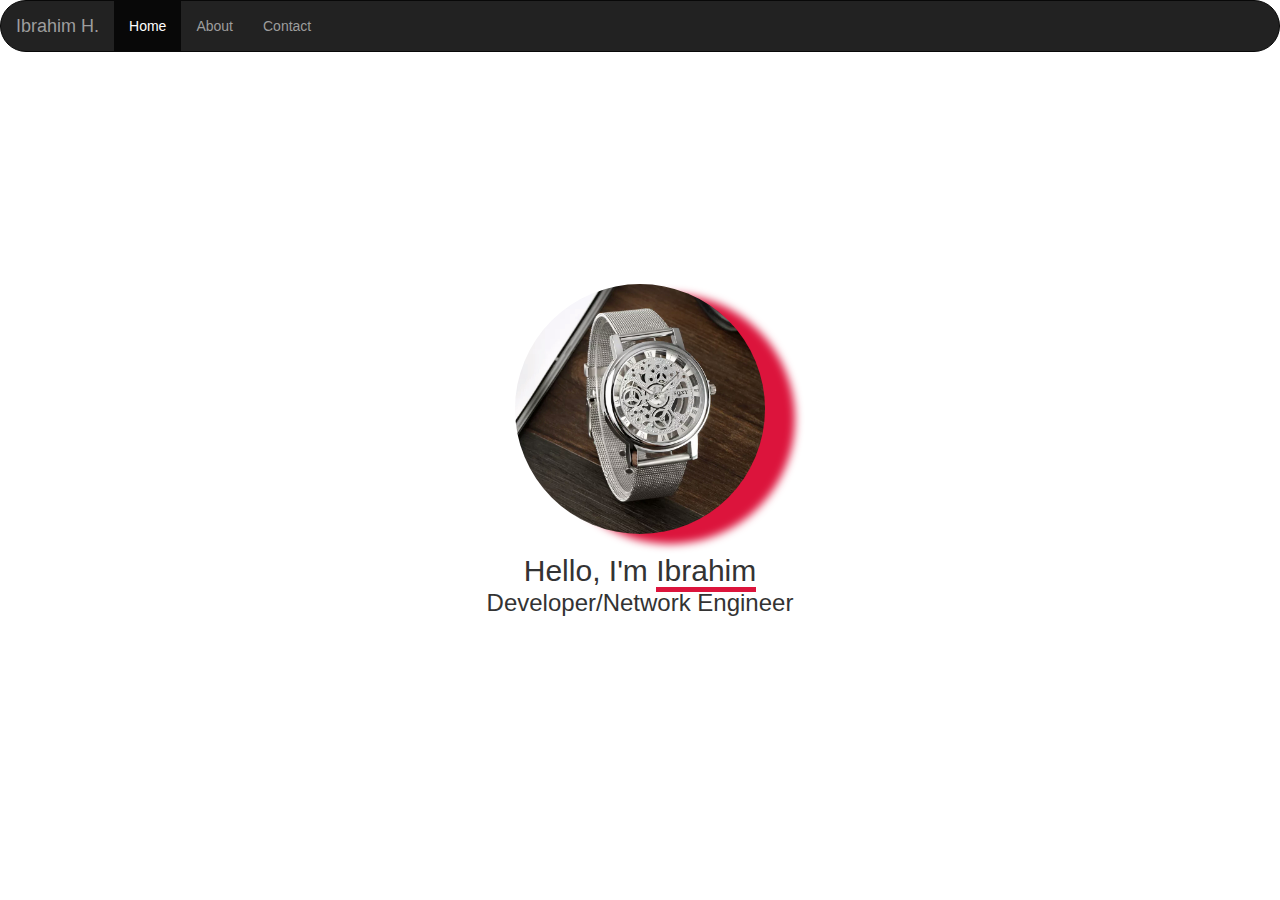
<file: index.html>
<!DOCTYPE html>
<html>

<head>
  <title>portfolio - with bootstrap</title>
  <link rel="stylesheet" typt="text/css" href="css/bootstrap.css">
  <link rel="stylesheet" typt="text/css" href="css/style.css">
  <script type="text/javascript" src="js/bootstrap.js"></script>
</head>

<body>
  <nav class="navbar navbar-inverse">
    <div class="container-fluid">
      <div class="navbar-header">
        <a class="navbar-brand" href="#">Ibrahim H.</a>
      </div>
      <ul class="nav navbar-nav">
        <li class="active"><a href="#">Home</a></li>
        </li> <a href="active"></a></li>
        <li><a href="about.html">About</a></li>
        <li><a href="contact.html">Contact</a></li>
      </ul>
    </div>
  </nav>
  <main class="container">
    <section>
      <img src="123.jpg" class="avarta">
      <h2>Hello, I'm <span class="myname">Ibrahim</span></h2>
      <h3>Developer/Network Engineer</h3>
    </section>
  </main>
  <!-- <footer>
    <section class="others">
      <form class="form-horizontal" action="/action_page.php">
        <div class="form-group">
          <label class="control-label col-sm-2" for="email">Email:</label>
          <div class="col-sm-10">
            <input type="email" class="form-control" id="email" placeholder="Enter email">
          </div>
        </div>
        <div class="form-group">
          <label class="control-label col-sm-2" for="pwd">Password: </label>
          </lable>
          <div class="col-sm-10">
            <input type="password" class="form-control" id="pwd" placeholder="Enter password">
          </div>
        </div>
        <div class="form-group">
          <div class="col-sm-offset-2 col-sm-10">

            <div class="checkbox">
              <label><input type="checkbox"> Remember me</label>

            </div>
          </div>
        </div>
        <div class="form-group">
          <div class="col-sm-offset-2 col-sm-10">
            <button type="submit" class="btn btn-default">Submit</button>
          </div>
        </div>
      </form>
    </section>
  </footer> -->
</body>

</html>
</file>
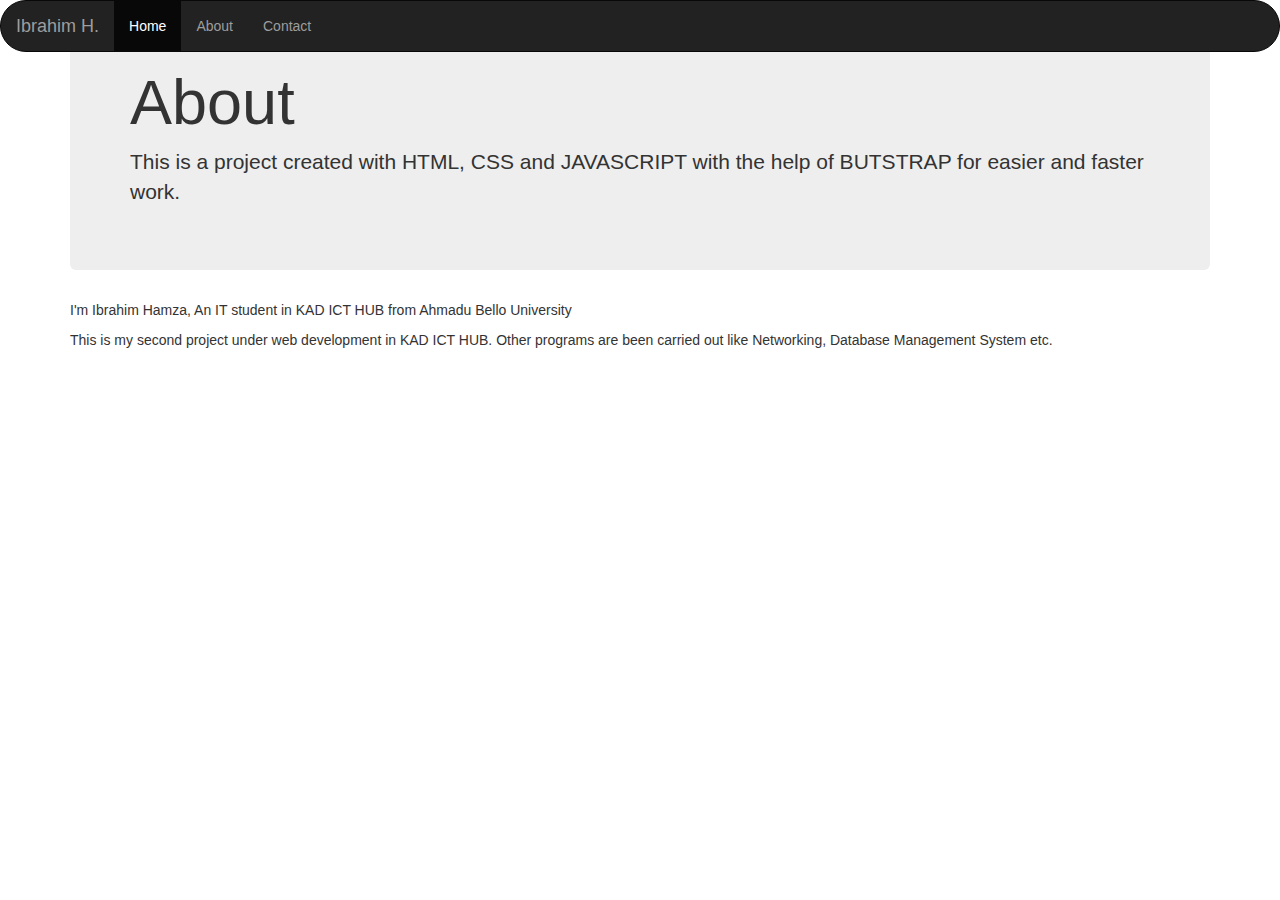
<file: about.html>
<!DOCTYPE html>
<html>

<head>
    <title>portfolio - with bootstrap</title>
    <link rel="stylesheet" typt="text/css" href="css/bootstrap.css">
    <link rel="stylesheet" typt="text/css" href="css/style.css">
    <script type="text/javascript" src="js/bootstrap.js"></script>
</head>

<body>
    <nav class="navbar navbar-inverse">
        <div class="container-fluid">
            <div class="navbar-header">
                <a class="navbar-brand" href="#">Ibrahim H.</a>
            </div>
            <ul class="nav navbar-nav">
                <li class="active"><a href="index.html">Home</a></li>
                <li><a href="about.html">About</a></li>
                <li><a href="contact.html">Contact</a></li>
            </ul>
        </div>
    </nav>





    <div class="container">
        <div class="jumbotron">
            <h1>About</h1>
            <p>
                This is a project created with HTML, CSS and JAVASCRIPT with the help of BUTSTRAP for easier and faster work.
            </p>

        </div>
        <p>I'm Ibrahim Hamza, An IT student in KAD ICT HUB from Ahmadu Bello University</p>
        <p>This is my second project under web development in KAD ICT HUB. Other programs are been carried out like Networking, Database Management System etc.</p>
    </div>

</body>

</html>
</file>
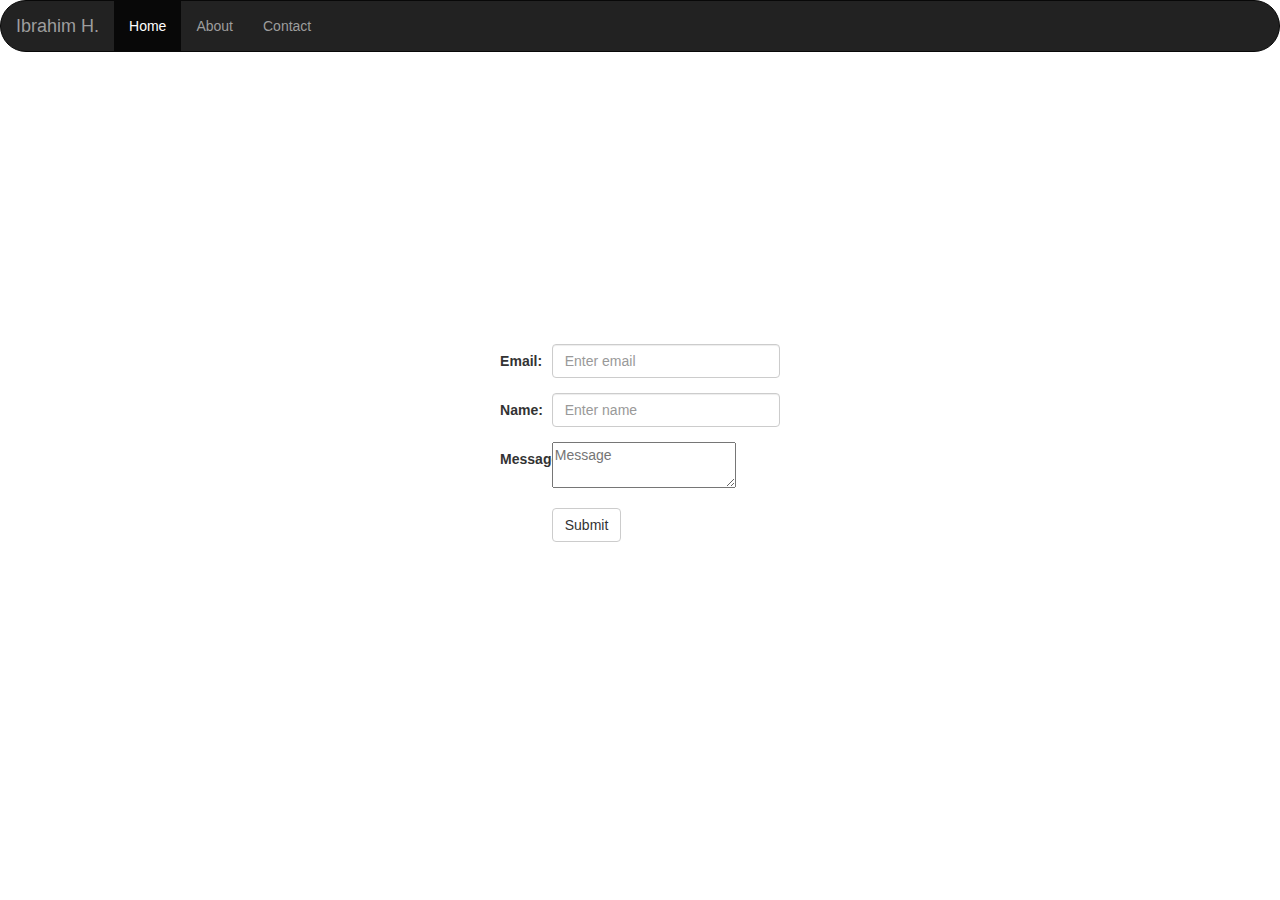
<file: contact.html>
<!DOCTYPE html>
<html>

<head>
  <title>portfolio - with bootstrap</title>
  <link rel="stylesheet" typt="text/css" href="css/bootstrap.css">
  <link rel="stylesheet" typt="text/css" href="css/style.css">
  <script type="text/javascript" src="js/bootstrap.js"></script>
</head>

<body>
  <nav class="navbar navbar-inverse">
    <div class="container-fluid">
      <div class="navbar-header">
        <a class="navbar-brand" href="#">Ibrahim H.</a>
      </div>
      <ul class="nav navbar-nav">
        <li class="active"><a href="index.html">Home</a></li>
        <li><a href="about.html">About</a></li>
        <li><a href="contact.html">Contact</a></li>
      </ul>
    </div>
  </nav>
  <!-- <main class="container">
    <section>
      <img src="123.jpg" class="avarta">
      <h2>Hello, I'm <span class="myname">Ibrahim</span></h2>
      <h3>Developer/Network engnr</h3>
    </section>
  </main> -->
  <footer>
    <section class="others">
      <form class="form-horizontal" action="/action_page.php">
        <div class="form-group">
          <label class="control-label col-sm-2" for="email">Email:</label>
          <div class="col-sm-10">
            <input type="email" class="form-control" id="email" placeholder="Enter email">
          </div>
        </div>
        <div class="form-group">
          <label class="control-label col-sm-2" for="pwd">Name: </label>
          </lable>
          <div class="col-sm-10">
            <input type="password" class="form-control" id="pwd" placeholder="Enter name">
          </div>
        </div>
        <div class="form-group">
            <label class="control-label col-sm-2" for="pwd">Message: </label>
            <div class="col-sm-10">
              <textarea placeholder="Message"></textarea>
            </div>
          </div>
        <!-- <div class="form-group">
          <div class="col-sm-offset-2 col-sm-10">

            <div class="checkbox">
              <label><input type="checkbox"> Remember me</label>

            </div>
          </div>
        </div> -->
        <div class="form-group">
          <div class="col-sm-offset-2 col-sm-10">
            <button type="submit" class="btn btn-default">Submit</button>
          </div>
        </div>
      </form>
    </section>
  </footer>
</body>

</html>
</file>
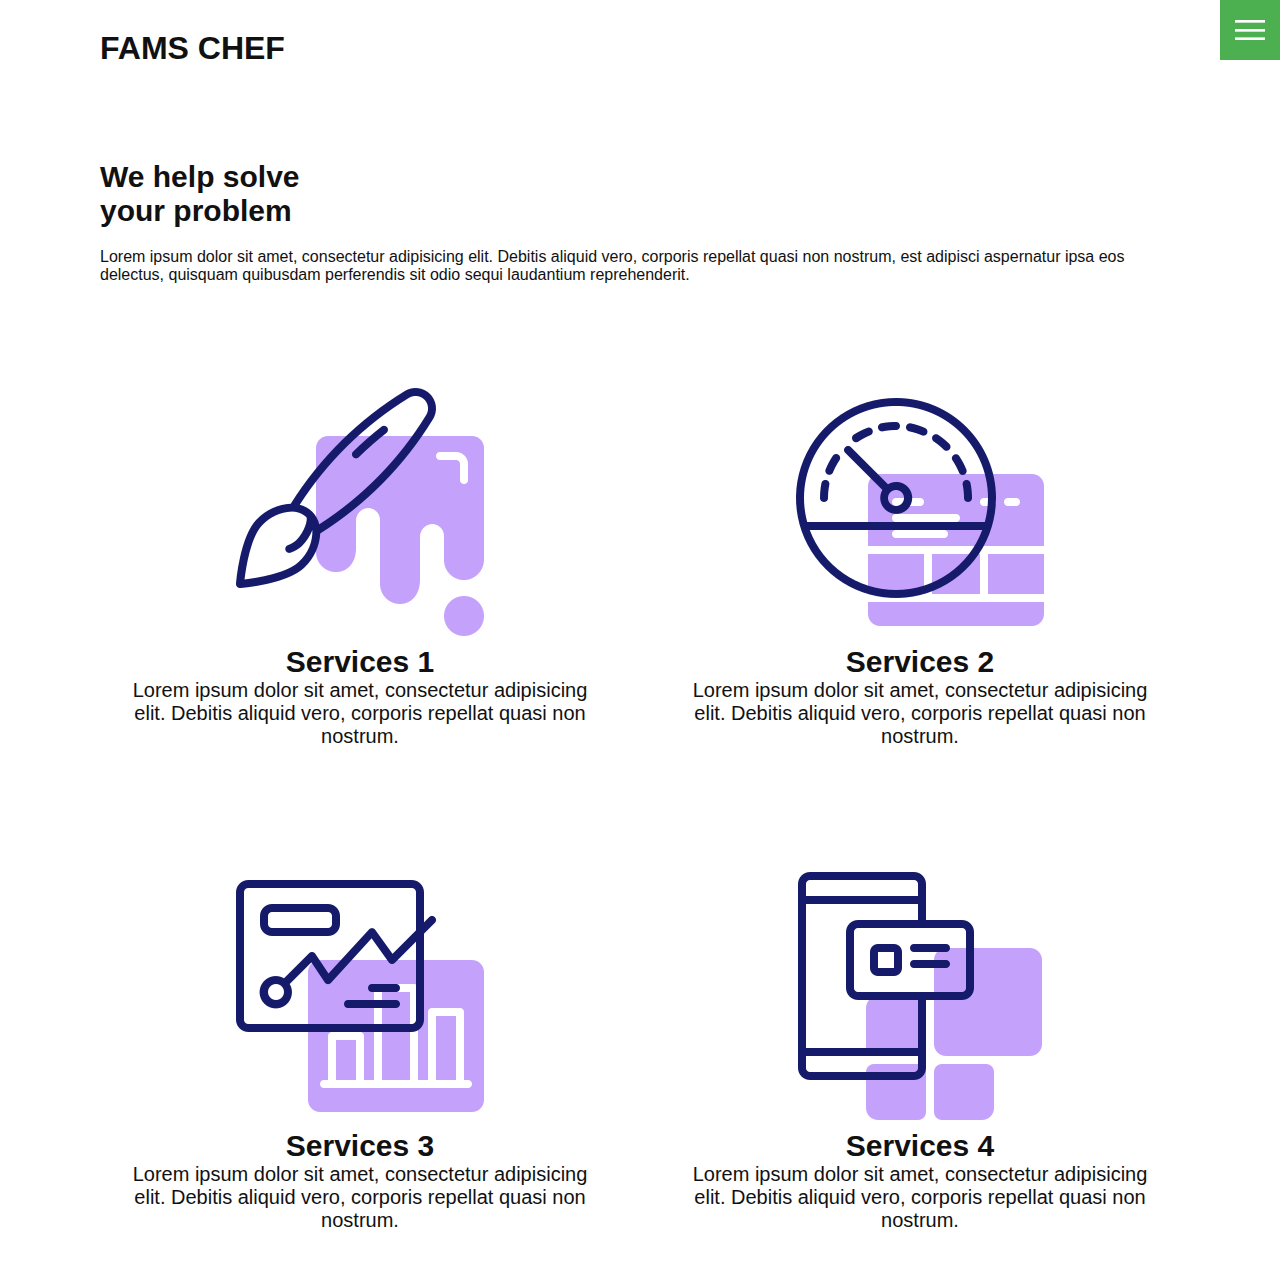
<file: services.html>
<!DOCTYPE html>
<html>
<head>
    <meta charset='utf-8'>
    <meta http-equiv='X-UA-Compatible' content='IE=edge'>
    <title>Services</title>
    <meta name='viewport' content='width=device-width, initial-scale=1'>
    <link rel='stylesheet' href='css/styles.css'>
    <!-- <script src='main.js'></script> -->
</head>
<body>
    <header>
        <div class="logo">FAMS CHEF</div>
        <div class="menu"></div>
        <nav class="navigation">
            <ul>
                <li><a href="index.html">Home</a></li>
                <li><a href="services.html">Service</a></li>
                <li><a href="work.html">Work</a></li>
                <li><a href="contact.html">Contact</a></li>
            </ul>
            <div class="social-icons">
                <ul>
                    <li>
                        <a href="https://fb.com">
                            <img src="images/facebook.png" target="_blank" alt="facebook">
                        </a>
                    </li>
                    <li>
                        <a href="https://twitter.com">
                            <img src="images/twitter.png" target="_blank" alt="twitter">
                        </a>
                    </li>
                    <li>
                        <a href="https://instagram.com">
                            <img src="images/instagram.png" target="_blank" alt="instagram">
                        </a>
                    </li>
                    <li>
                        <a href="https://google.com">
                            <img src="images/email.png" target="_blank" alt="google">
                        </a>
                    </li>
                </ul>
            </div>
        </nav>
    </header>

    <section class="others">
        <!-- <img src="images/chef.png" alt="chef" class="main-image"> -->
        <div class="title">
            <h1>We help solve<br>your problem</h1>
            <p>Lorem ipsum dolor sit amet, consectetur adipisicing elit.
                Debitis aliquid vero, corporis repellat quasi non nostrum,
                est adipisci aspernatur ipsa eos delectus, quisquam quibusdam
                perferendis sit odio sequi laudantium reprehenderit.
            </p>
        </div>
        <div class="services">
            <div class="service">
                <div class="icon">
                    <img src="images/s001.png">
                </div>
                <h2>Services 1</h2>
                Lorem ipsum dolor sit amet, consectetur adipisicing elit.
                Debitis aliquid vero, corporis repellat quasi non nostrum.
            </div>
            <div class="service">
                <div class="icon">
                    <img src="images/s002.png">
                </div>
                <h2>Services 2</h2>
                Lorem ipsum dolor sit amet, consectetur adipisicing elit.
                Debitis aliquid vero, corporis repellat quasi non nostrum.
            </div>
            <div class="service">
                <div class="icon">
                    <img src="images/s003.png">
                </div>
                <h2>Services 3</h2>
                Lorem ipsum dolor sit amet, consectetur adipisicing elit.
                Debitis aliquid vero, corporis repellat quasi non nostrum.
            </div>
            <div class="service">
                <div class="icon">
                    <img src="images/s004.png">
                </div>
                <h2>Services 4</h2>
                Lorem ipsum dolor sit amet, consectetur adipisicing elit.
                Debitis aliquid vero, corporis repellat quasi non nostrum.
            </div>
        </div>
    </section>
    <script src="js/main.js"></script>
</body>
</html>
</file>
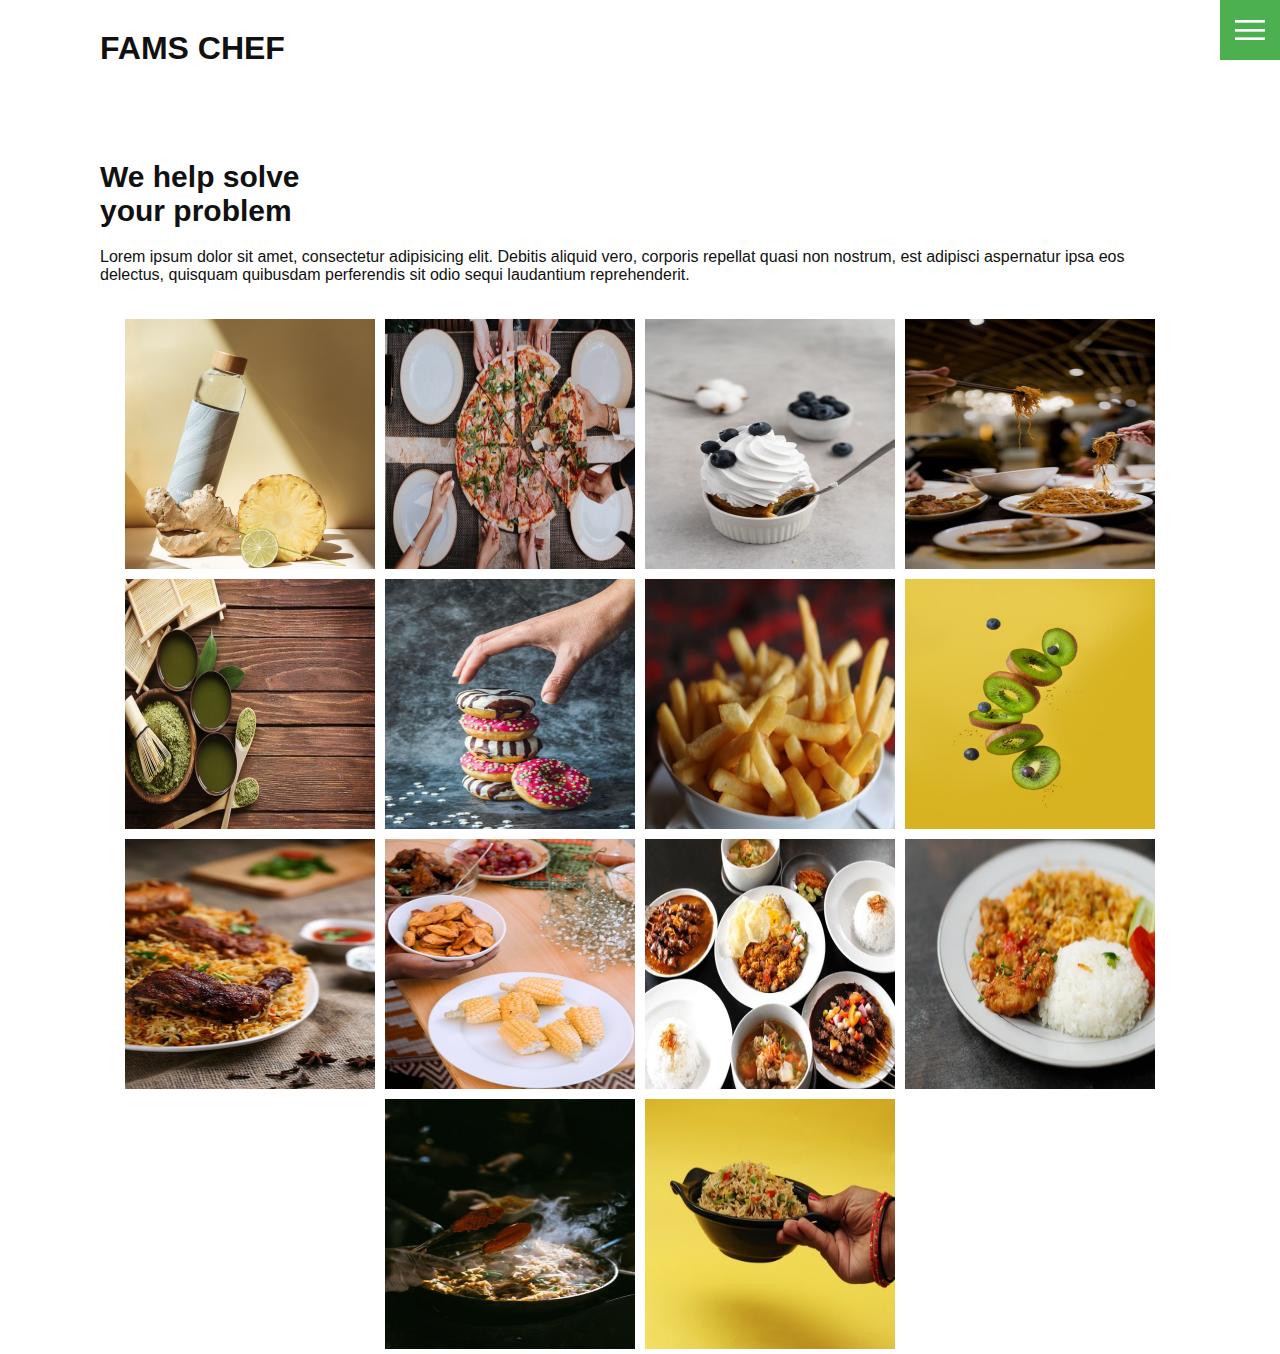
<file: work.html>
<!DOCTYPE html>
<html>
<head>
    <meta charset='utf-8'>
    <meta http-equiv='X-UA-Compatible' content='IE=edge'>
    <title>Work</title>
    <meta name='viewport' content='width=device-width, initial-scale=1'>
    <link rel='stylesheet' href='css/styles.css'>
    <!-- <script src='main.js'></script> -->
</head>
<body>
    <header>
        <div class="logo">FAMS CHEF</div>
        <div class="menu"></div>
        <nav class="navigation">
            <ul>
                <li><a href="index.html">Home</a></li>
                <li><a href="services.html">Service</a></li>
                <li><a href="work.html">Work</a></li>
                <li><a href="contact.html">Contact</a></li>
            </ul>
            <div class="social-icons">
                <ul>
                    <li>
                        <a href="https://fb.com">
                            <img src="images/facebook.png" target="_blank" alt="facebook">
                        </a>
                    </li>
                    <li>
                        <a href="https://twitter.com">
                            <img src="images/twitter.png" target="_blank" alt="twitter">
                        </a>
                    </li>
                    <li>
                        <a href="https://instagram.com">
                            <img src="images/instagram.png" target="_blank" alt="instagram">
                        </a>
                    </li>
                    <li>
                        <a href="https://google.com">
                            <img src="images/email.png" target="_blank" alt="google">
                        </a>
                    </li>
                </ul>
            </div>
        </nav>
    </header>

    <section class="others">
        <!-- <img src="images/chef.png" alt="chef" class="main-image"> -->
        <div class="title">
            <h1>We help solve<br>your problem</h1>
            <p>Lorem ipsum dolor sit amet, consectetur adipisicing elit.
                Debitis aliquid vero, corporis repellat quasi non nostrum,
                est adipisci aspernatur ipsa eos delectus, quisquam quibusdam
                perferendis sit odio sequi laudantium reprehenderit.
            </p>
        </div>

        <div class="portpolio">
            <div class="item">
                <img src="images/001.jpg">
                <div class="action">
                    <a href="#">Launch</a>
                </div>
            </div>
            <div class="item">
                <img src="images/002.jpg">
                <div class="action">
                    <a href="#">Launch</a>
                </div>
            </div>
            <div class="item">
                <img src="images/003.jpg">
                <div class="action">
                    <a href="#">Launch</a>
                </div>
            </div>
            <div class="item">
                <img src="images/004.jpg">
                <div class="action">
                    <a href="#">Launch</a>
                </div>
            </div>
            <div class="item">
                <img src="images/005.jpg">
                <div class="action">
                    <a href="#">Launch</a>
                </div>
            </div>
            <div class="item">
                <img src="images/006.jpg">
                <div class="action">
                    <a href="#">Launch</a>
                </div>
            </div>
            <div class="item">
                <img src="images/007.jpg">
                <div class="action">
                    <a href="#">Launch</a>
                </div>
            </div>
            <div class="item">
                <img src="images/008.jpg">
                <div class="action">
                    <a href="#">Launch</a>
                </div>
            </div>
            <div class="item">
                <img src="images/009.jpg">
                <div class="action">
                    <a href="#">Launch</a>
                </div>
            </div>
            <div class="item">
                <img src="images/010.jpg">
                <div class="action">
                    <a href="#">Launch</a>
                </div>
            </div>
            <div class="item">
                <img src="images/011.jpg">
                <div class="action">
                    <a href="#">Launch</a>
                </div>
            </div>
            <div class="item">
                <img src="images/012.jpg">
                <div class="action">
                    <a href="#">Launch</a>
                </div>
            </div>
            <div class="item">
                <img src="images/013.jpg">
                <div class="action">
                    <a href="#">Launch</a>
                </div>
            </div>
            <div class="item">
                <img src="images/014.jpg">
                <div class="action">
                    <a href="#">Launch</a>
                </div>
            </div>
        </div>
    </section>

    <script src="js/main.js"></script>
</body>
</html>
</file>
<file: css/style.css>
.navbar {
	position: fixed;
	width: 100%;
	border-radius: 50px;
}
section {
	display: flex;
	flex-direction: column;
	justify-content: center;
	align-items: center;
	height: 100vh;
	width: 100%;
}

.avarta {
	width: 250px;
	height: 250px;
	border-radius: 50%;
	filter: drop-shadow(30px 10px 4px crimson);
	/*filter: drop-shadow(0 0 0.75rem crimson);*/
}

section h2, section h3 {
	text-align: center;
	margin-bottom: 0;
	padding-bottom: 0;
}

section h3 {
	margin-top: 3px;
}

.myname {
	border-bottom: solid 5px crimson;
}

.footer {
	background-color: #333333;
}

.about {
	margin: auto;
	display: flex;
	justify-content: center;
	flex-direction: unset;
	align-items: center;
}
</file>
<file: css/styles.css>
@import url("https://fonts.googleapis.com/css2?family=Quicksand&display=swap");

/* base style */
:root {
  --primary-color: #4caf50;
  --secondary-color: #111;
}

* {
  box-sizing: border-box;
  margin: 0;
  padding: 0;
}

html,
body {
  font-family: "Quiksand", sans-serif;
  color: #111;
}

h1 {
  font-size: 30px;
  font-weight: 600;
}

p {
  margin: 20px 0 10px;
}
section {
  display: flex;
  height: 100vh;
  align-items: center;
  padding: 100px;
}

section.others {
  flex-direction: column;
  margin-top: 60px;
}

/* homepage */
.logo {
  position: absolute;
  top: 30px;
  left: 100px;
  font-size: 2rem;
  font-weight: 600;
  z-index: 25;
}

.main-image {
  position: absolute;
  right: 0;
  width: 430px;
  height: auto;
}

.main-content {
  position: relative;
  max-width: 800px;
  z-index: 15;
}

/* botton */
.btn {
  padding: 10px 30px;
  display: inline-block;
  cursor: pointer;
  background-color: var(--primary-color);
  color: var(--secondary-color);
  text-decoration: none;
  margin: 20px 0;
  border: 0;
}

.btn:hover {
  transform: scale(0.8);
}

/* menu */
.menu {
  position: fixed;
  top: 0;
  right: 0;
  width: 60px;
  height: 60px;
  z-index: 25;
  background: var(--primary-color) url(../images/menu.png);
  background-size: 30px;
  background-position: center;
  background-repeat: no-repeat;
  cursor: pointer;
}

.menu.active {
  background: var(--primary-color) url(../images/close.png);
  background-size: 25px;
  background-position: center;
  background-repeat: no-repeat;
  cursor: pointer;
  text-decoration: none;
}

/* navigation */
.navigation {
  position: fixed;
  top: 0%;
  left: 100%;
  width: 100%;
  height: 100%;
  background-color: #fff;
  z-index: 20;
  display: flex;
  justify-content: center;
  align-items: center;
}

.navigation.active {
  left: 0;
  text-decoration: none;
}

.navigation ul li {
  position: relative;
  list-style-type: none;
  text-align: center;
}

.navigation ul li {
  font-size: 2.2rem;
  color: #111;
  text-decoration: none;
  font-weight: 400;
}

.navigation ul li a:hover {
  color: var(--primary-color);
}

.navigation .social-icons {
  position: absolute;
  left: 0;
  top: 0;
  width: 60px;
  height: 100%;
  display: flex;
  justify-content: center;
  align-items: center;
}

.navigation .social-icons a {
  display: inline-block;
  transform: scale(0.5);
}

/* services page */
.services {
  margin-top: 40px;
  display: grid;
  grid-template-columns: repeat(2, 1fr);
  gap: 40px;
  text-align: center;
}

.services .service {
  padding: 30px;
  font-size: 20px;
  font-weight: 400;
  margin-top: 20px;
  color: #111;
}

.services .service:hover {
  box-shadow: 0 10px 30px rgba(0, 0, 0, 0.1);
}

.sevices .service .icon img {
  max-width: 100px;
}

/*work page*/
.portpolio {
  display: flex;
  flex-wrap: wrap;
  justify-content: center;
  margin-top: 20px;
}

.portpolio .item {
  position: relative;
  width: 250px;
  height: 250px;
  margin: 5px;
}

.portpolio .item img {
  width: 100%;
  height: 100%;
}

.portpolio .item .action {
  position: absolute;
  top: 0;
  left: 0;
  width: 100%;
  height: 100%;
  background: rgba(0, 0, 0, 0.8);
  display: flex;
  justify-content: center;
  align-items: center;
  opacity: 0;
  transition: 0.5s;
}

.portpolio .item:hover .action {
  opacity: 1;
}

.portpolio .item .action a {
  color: #fff;
  display: inline-block;
  text-decoration: none;
  border: 1px solid #fff;
  padding: 5px 15px;
}

/*contact page*/
.contact {
  position: relative;
  width: 100%;
  margin-top: 30px;
  display: flex;
  justify-content: space-between;
  align-items: flex-start;
}

.contact-form {
  position: relative;
  background: #f9f9f9;
  width: calc(100% - 400px);
  padding: 60px 40px 20px;
}

.contact-form form {
  width: 100%;
}

.contact-form .row {
  width: 100%;
  display: flex;
  margin: 0 30px;
}

.contact-form .fullinput {
  width: 100%;
  margin: 0 30px;
}

.contact-form .row input,
.contact-form .row textarea {
  position: relative;
  border: 1px solid rgba(0, 0, 0, 0.8);
  color: #111;
  background: transparent;
  width: 100%;
  padding: 10px;
  outline: none;
  font-size: 16px;
  font-weight: 400;
  margin: 10px 0;
  resize: none;
}

.contact-form .row textarea {
  height: 120px;
}

.contact-form .row input[type="submit"] {
  background-color: var(--primary-color);
  color: #fff;
  text-transform: uppercase;
  letter-spacing: 2px;
  border: 0;
  margin: 0;
  font-weight: 400;
  cursor: pointer;
}

.contact-info {
  width: 350px;
  background: #f9f9f9;
  padding: 80px 40px 50px;
}

.contact-info .info-box {
  display: flex;
  align-items: flex-start;
  margin-bottom: 40px;
}

.contact-info .info-box .contact-icon {
  width: 20px;
  margin-right: 40px;
}

.contact-info .info-box .details a {
  color: #111;
}

/*styles for smartphone*/
@media screen and (max-width: 600px) {
  .logo {
    top: 20px;
    left: 50px;
    font-size: 2rem;
    font-weight: 600;
  }

  section {
    padding: 50px;
  }

  .navigation ul li a {
    font-size: 1.5rem;
    font-weight: 300;
  }

  .main-image {
    display: none;
  }

  .main-content {
    width: 100%;
  }

  .sevices {
    grid-template-columns: repeat(1, 1fr);
  }

  .services .service {
    box-shadow: 0 10px 30px rgba(0, 0, 0, 0.1);
  }

  .contact {
    justify-content: space-between;
    flex-direction: column;
    align-items: flex-start;
  }

  .contact-form {
    width: 100%;
    padding: 60px 0 20px;
  }

  .contact-info {
    width: 100%;
    margin: 20px 0;
    padding: 60px 10px 20px;
  }

  .contact-form .row {
    margin: 15px 0;
  }
}
</file>
